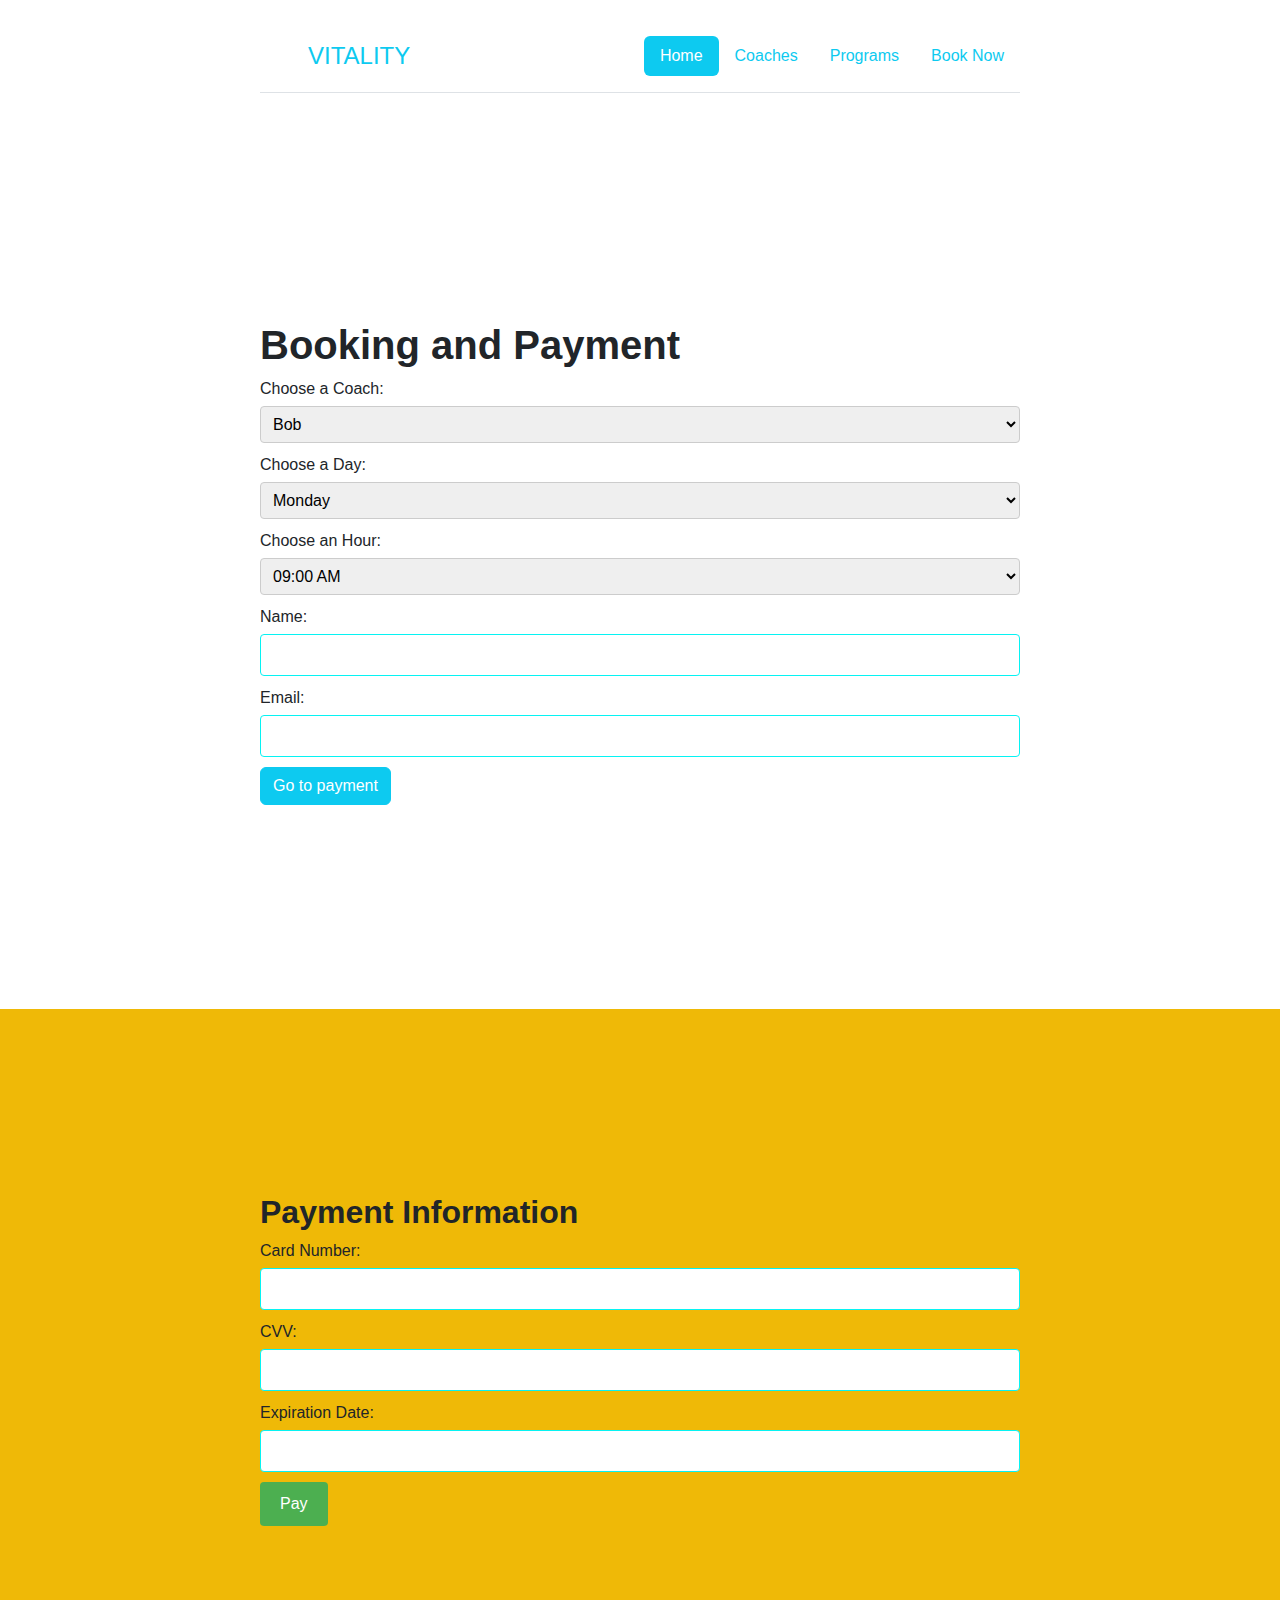
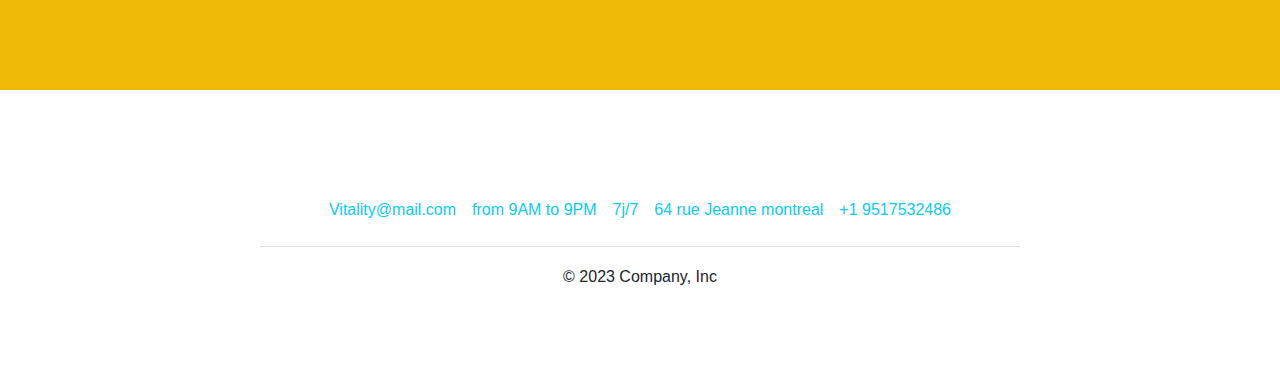
<file: WEBsite1/BookAndPay.html>
<!DOCTYPE html>
<html lang="en">
<head>
    <link href="https://cdn.jsdelivr.net/npm/bootstrap@5.3.0/dist/css/bootstrap.min.css" rel="stylesheet" integrity="sha384-9ndCyUaIbzAi2FUVXJi0CjmCapSmO7SnpJef0486qhLnuZ2cdeRhO02iuK6FUUVM" crossorigin="anonymous">
  <meta charset="UTF-8">
  <meta name="viewport" content="width=device-width, initial-scale=1.0">
  <title>Your Service Website</title>
  <link rel="stylesheet" href="WebSite.css">
  <link href="css/styles.css" rel="stylesheet"/>
</head>
<body>
  <header>
    <nav>
        <div class="container">
            <header class="d-flex flex-wrap justify-content-center py-3 mb-4 border-bottom">
              <a href="index.html" class="d-flex align-items-center mb-3 mb-md-0 me-md-auto link-body-emphasis text-decoration-none">
                <svg class="bi me-2" width="40" height="32"><use xlink:href="#bootstrap"></use></svg>
                <span class="fs-4">VITALITY</span>
              </a>
        
              <ul class="nav nav-pills">
                <li class="nav-item"><a href="index.html" class="nav-link active" aria-current="page">Home</a></li>
                <li class="nav-item"><a href="Coaches.html" class="nav-link">Coaches</a></li>
                <li class="nav-item"><a href="Programs.html" class="nav-link">Programs</a></li>
                <li class="nav-item"><a href="BookAndPay.html" class="nav-link">Book Now</a></li>
                
              </ul>
            </header>
          </div>
    </nav>
  </header>
  
  <main>
    <section class="booking" id="booking">
      <div class="container">
        <h1>Booking and Payment</h1>
        <form>
          <div class="form-group">
            <label for="coach">Choose a Coach:</label>
            <select id="coach" name="coach">
              <option value="coach1">Bob</option>
              <option value="coach2">Kate</option>
              <option value="coach3">Adam</option>
            </select>
          </div>
          <div class="form-group">
            <label for="day">Choose a Day:</label>
            <select id="day" name="day">
              <option value="monday">Monday</option>
              <option value="tuesday">Tuesday</option>
              <option value="wednesday">Wednesday</option>
              <option value="thursday">Thursday</option>
              <option value="friday">Friday</option>
              <option value="saturday">Saturday</option>
              <option value="sunday">Sunday</option>
            </select>
          </div>
          <div class="form-group">
            <label for="hour">Choose an Hour:</label>
            <select id="hour" name="hour">
              <option value="09:00">09:00 AM</option>
              <option value="10:00">10:00 AM</option>
              <option value="11:00">11:00 AM</option>
              <option value="12:00">12:00 PM</option>
              <option value="13:00">01:00 PM</option>
              <option value="14:00">02:00 PM</option>
              <option value="15:00">03:00 PM</option>
              <option value="16:00">04:00 PM</option>
              <option value="17:00">05:00 PM</option>
              <option value="18:00">06:00 PM</option>
              <option value="19:00">07:00 PM</option>
              <option value="20:00">08:00 PM</option>
              <option value="21:00">09:00 PM</option>
            </select>
          </div>          
          <div class="form-group">
            <label for="name">Name:</label>
            <input type="text" id="name" name="name">
          </div>
          <div class="form-group">
            <label for="email">Email:</label>
            <input type="email" id="email" name="email">
          </div>
          <div class="form-group">
            <a class="btn btn-primary" href="#payment">Go to payment</a>
          </div>
        </form>
      </div>
    </section>
  
    <section class="payment" id="payment">
      <div class="container">
        <h2>Payment Information</h2>
        <form>
          <div class="form-group">
            <label for="card-number">Card Number:</label>
            <input type="text" id="card-number" name="card-number">
          </div>
          <div class="form-group">
            <label for="cvv">CVV:</label>
            <input type="text" id="cvv" name="cvv">
          </div>
          <div class="form-group">
            <label for="expiration-date">Expiration Date:</label>
            <input type="text" id="expiration-date" name="expiration-date">
          </div>
          <div class="form-group">
            <button type="submit" id="payButton" class="btn btn-success">Pay</button>
          </div>
        </form>
      </div>
    </section>
  </main>
  <script>
    document.getElementById('payButton').addEventListener('click', function(event) {
      event.preventDefault(); // Prevent the form submission
  
      var successMessageHTML = `
        <div class="alert alert-success" role="alert">
          <h4 class="alert-heading">Well done!</h4>
          <p>Aww yeah, you successfully completed the payment!</p>
          <hr>
          <p class="mb-0">We are happy to have you as one of our customer.</p>
        </div>
      `;
  
      var successMessageContainer = document.createElement('div');
      successMessageContainer.innerHTML = successMessageHTML;
  
      var paymentSection = document.getElementById('payment');
      var parentContainer = paymentSection.parentNode;
  
      parentContainer.insertBefore(successMessageContainer, paymentSection.nextSibling);
    });
  </script>
  
  
  
    <div class="container">
    <footer class="py-3 my-4">
      <ul class="nav justify-content-center border-bottom pb-3 mb-3">
        <li class="nav-item"><a href="#" class="nav-link px-2 text-body-secondary">Vitality@mail.com</a></li>
        <li class="nav-item"><a href="#" class="nav-link px-2 text-body-secondary">from 9AM to 9PM</a></li>
        <li class="nav-item"><a href="#" class="nav-link px-2 text-body-secondary">7j/7</a></li>
        <li class="nav-item"><a href="#" class="nav-link px-2 text-body-secondary">64 rue Jeanne montreal </a></li>
        <li class="nav-item"><a href="#" class="nav-link px-2 text-body-secondary">+1 9517532486</a></li>
      </ul>
      <p class="text-center text-body-secondary">© 2023 Company, Inc</p>
    </footer>
  </div>
  <script src="https://cdn.jsdelivr.net/npm/bootstrap@5.3.0/dist/js/bootstrap.bundle.min.js" integrity="sha384-geWF76RCwLtnZ8qwWowPQNguL3RmwHVBC9FhGdlKrxdiJJigb/j/68SIy3Te4Bkz" crossorigin="anonymous"></script>
  <script src="BookAndPay.js"></script>
</body>
</html>
<style>
  /* Styles for the main container */
  .container {
    max-width: 800px;
    margin: 0 auto;
    padding: 20px;
  }

  /* Styles for form labels */
  label {
    display: block;
    margin-bottom: 5px;
  }

  /* Styles for form inputs */
  input[type="text"],
  input[type="email"],
  input[type="date"],
  input[type="time"] {
    width: 100%;
    padding: 8px;
    border: 1px solid #06f3f3;
    border-radius: 4px;
    box-sizing: border-box;
    margin-bottom: 10px;
  }

  /* Styles for form select */
  select {
    width: 100%;
    padding: 8px;
    border: 1px solid #ccc;
    border-radius: 4px;
    box-sizing: border-box;
    margin-bottom: 10px;
  }

  /* Styles for form submit button */
  button[type="submit"] {
    background-color: #4CAF50;
    color: white;
    padding: 10px 20px;
    border: none;
    border-radius: 4px;
    cursor: pointer;
  }

  /* Styles for section headings */
  h1, h2 {
    margin-top: 20px;
  }

  /* Styles for section spacing */
  section {
    margin-bottom: 40px;
  }
</style>
</file>
<file: WEBsite1/WebSite.css>
.half-width {
    display: flex;
  }
  
  .half-width p {
    width: 50%;
  }
  
  .payment{
    background-color: rgb(239, 185, 7);
  }
</file>
